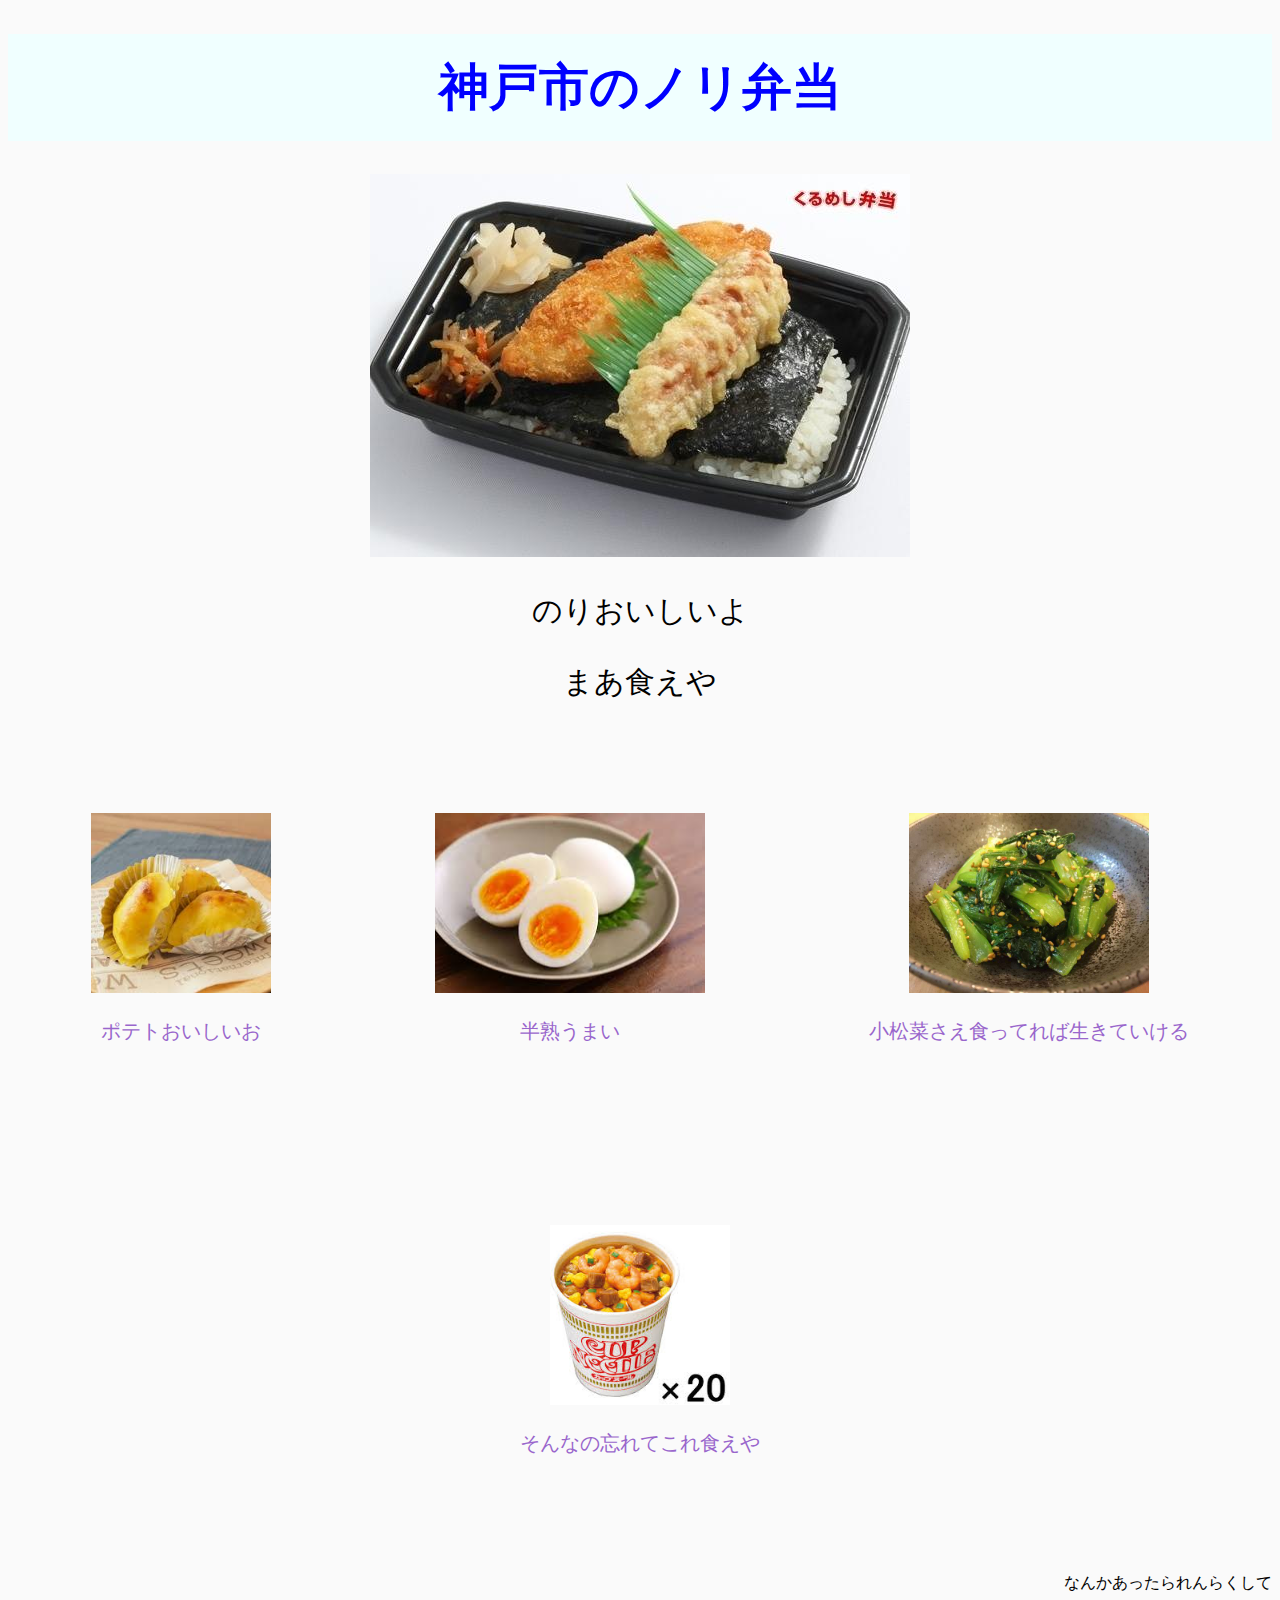
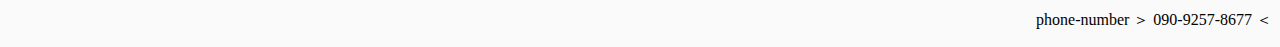
<file: index.html>
<!DOCTYPE html>
<html>
    <head>
        <link href="kobe.css" rel="stylesheet" type="text/css">
        <title>３班</title>
        <meta http-equiv="content-type" charset="utf-8">
    </head>

    <body>
        <header>
            <h1>神戸市のノリ弁当</h1>
        </header>
        <img src="ノリ弁当.jpg" class="noriben" alt="画像を表示できません">
        <p class="explanation">のりおいしいよ</p>
        <p class="explanation">まあ食えや</p>

        <div class="meal">
            <img src="poteto.jpg" class="photo" alt="画像を表示できません">
            <p>ポテトおいしいお</p>
        </div>

        <div class="meal">
            <img src="egg.jpg" class="photo" alt="画像を表示できません">
            <p>半熟うまい</p>
        </div>

        <div class="meal">
            <img src="komatuna.jpg" class="photo" alt="画像を表示できません">
            <p>小松菜さえ食ってれば生きていける</p>
        </div>

        <div class="meal">
            <img src="nudle.jpg" class="photo" alt="画像を表示できません">
            <p>そんなの忘れてこれ食えや</p>
        </div>

        <footer>
            <p class="contact">なんかあったられんらくして</p>
            <p class="contact">phone-number ＞ 090-9257-8677 ＜ </p>
        </footer>

    </body>
</html>
</file>
<file: kobe.css>
h1{
    font-size:50px;
    color:blue;
    text-align:center;
    background-color:#f0ffff;
    padding:20px;
}

body{
    background-color:#fafafa;
    text-align:center;
}

.explanation{
    font-size:30px;
}

.meal{
    display:inline-block;
    padding:80px;
    font-size:20px;
    color:#9966CC;
}

.photo{
    height:180px;
    weight:200px;
}

.contact{
    text-align:right;
}
</file>
